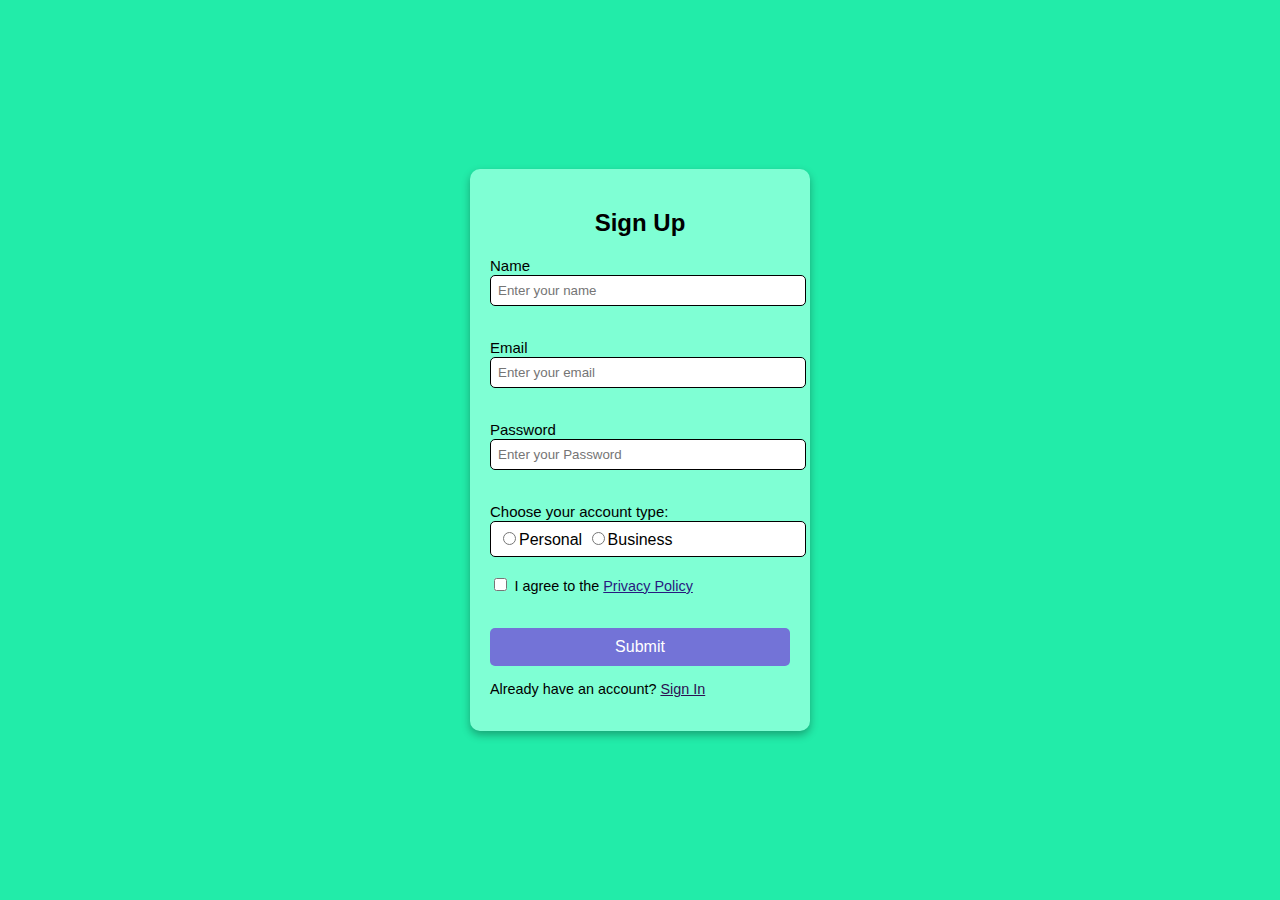
<file: index.html>
<!DOCTYPE html>
<html lang="en">
<head>
    <meta charset="UTF-8">
    <meta name="viewport" content="width=device-width, initial-scale=1.0">
    <title>Document</title>
    <link rel="stylesheet" href="style.css">
</head>
<body>
   
    <form action="" class="signup">
            <h2>Sign Up</h2>
            <div><label for="name">Name</label></div>
            <div><input type="text" id="name" name="username" placeholder="Enter your name" ></div>
            <br>

            <div><label for="email">Email</label></div>
            <div><input type="email" id="email" name="userEmail" placeholder="Enter your email" required></div>
            <br>

            <div><label for="password">Password</label></div>
            <div><input type="password" id="password" name="userPassword" placeholder="Enter your Password" required></div>
            <br>

            <div><label for="accountType">Choose your account type:</label></div>
            <div class="radio">
                <input type="radio" name="accountType" value="Personal">Personal
                <input type="radio" name="accountType" value="Business">Business
            </div>
            <br>

            <div class="checkbox">
                <input type="checkbox" id="agree" name="agree" required>
                <label for="agree">I agree to the <a href="#">Privacy Policy</a></label>
            </div>
            <br>


            <button type="submit">Submit</button>
            <br>

            <p>Already have an account? <a href="signIn.html">Sign In</a></p>

        </form>

</body>
</html>
</file>
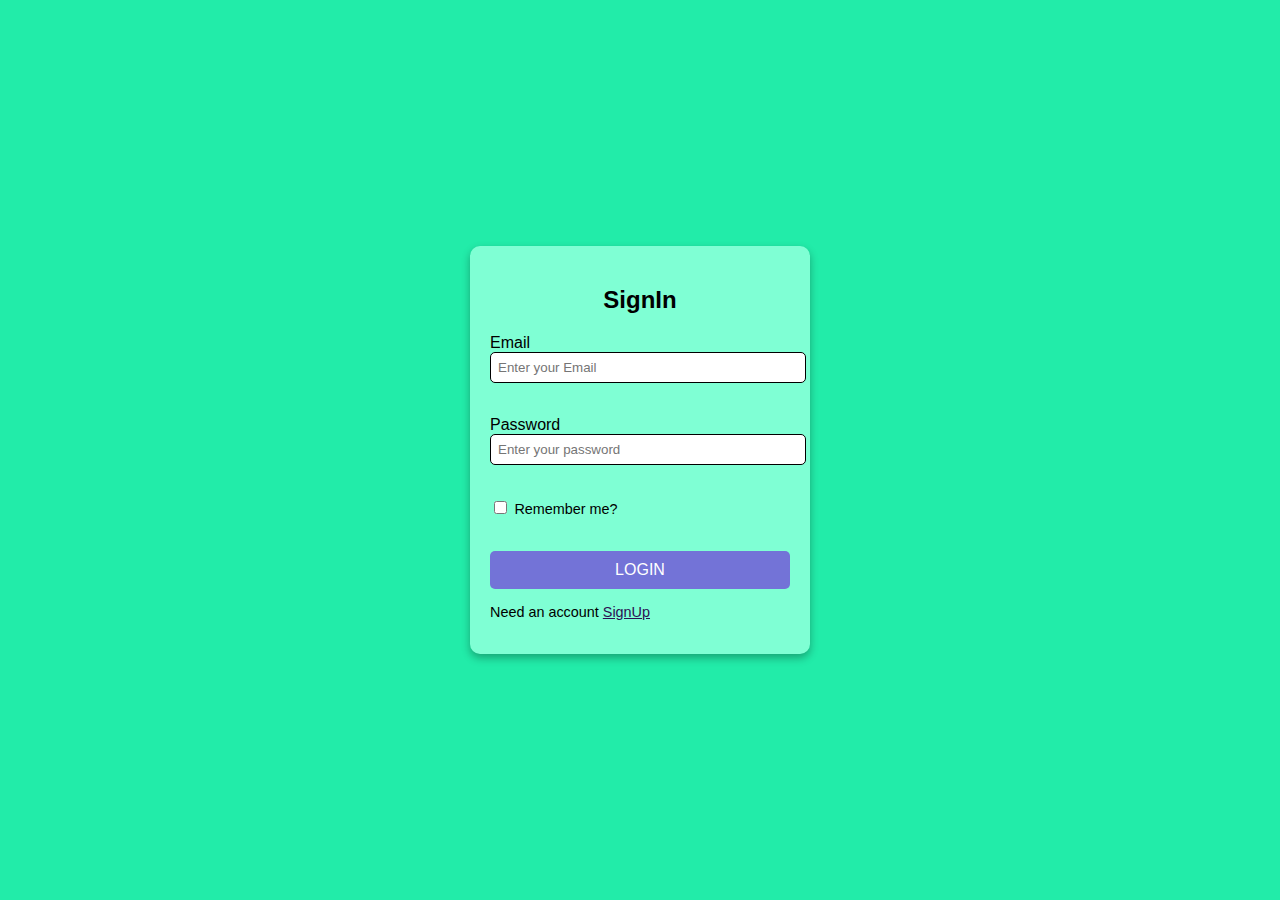
<file: signIn.html>
<!DOCTYPE html>
<html lang="en">
<head>
    <meta charset="UTF-8">
    <meta name="viewport" content="width=device-width, initial-scale=1.0">
    <title>Document</title>
    <link rel="stylesheet" href="style2.css">
</head>
<body>
    <form action="" class="signIn">
        <h2>SignIn</h2>
        <div><label for="email">Email</label></div>
        <div><input type="email" id="email" name="userEmail" placeholder="Enter your Email"></div>
        <br>

        <div><label for="password">Password</label></div>
        <div><input type="password" name="userPassword" id="password" placeholder="Enter your password"></div>
        <br>

        <div class="checkbox">
            <input type="checkbox" id="agree" name="agree" >
            <label for="agree">Remember me?</label>
        </div>
        <br>

        <button type="submit">LOGIN</button>
        <br>

        <p>Need an account <a href="index.html">SignUp</a></p>
    </form>
</body>
</html>
</file>
<file: style.css>
body {
    font-family: Arial, sans-serif;
    background-color: rgb(34, 236, 169);
    display: flex;
    justify-content: center;
    align-items: center;
    height: 100vh;
    margin: 0;
}


.signup {
    background-color: aquamarine;
    padding: 20px;
    border: 8px;
    box-shadow: 0 4px 8px rgba(0, 0, 0, 0.3);
    width: 300px;
    border-radius: 10px;
}
.signup h2 {
    margin-bottom: 20px;
    display: flex;
    justify-content: center;

}

.signup label {
    /* text-align: left; */
    /* margin-bottom: 5px; */
    font-size: 15px;
    font-weight: 200;
}

.signup input[type="text"] ,.signup input[type="email"], .signup input[type="password"] {
    width: 100%;
    padding: 7px;
    margin-bottom: 15px;
    border-radius: 5px;
    border: 1px solid black;
    color: #131313;
}

.radio label {
    display: inline-block;
    margin-right: 10px;
}

.radio {
    width: 100%;
    border: 1px solid black;
    border-radius: 5px;
    background-color: #fff;
    padding: 7px;
}

.checkbox {
    text-align: left;
    margin-bottom: 15px;
}

.checkbox  label {
    font-size: 0.9rem;
}

.checkbox a {
    color: rgb(40, 26, 127);
}

button {
    background-color: rgb(115, 115, 215);
    border: none;
    padding: 10px 20px;
    border-radius: 5px;
    color: white;
    font-size: 1rem;
    cursor: pointer;
    width: 100%;
}

button:hover {
    background-color: blueviolet;
}

p {
    margin-top: 15px;
    font-size: 0.9rem;
}

p a {
    color: rgb(44, 15, 82);
}

p a:active{
    color: blue;
}
</file>
<file: style2.css>
body {
    font-family: Arial, sans-serif;
    background-color: rgb(34, 236, 169);
    display: flex;
    justify-content: center;
    align-items: center;
    height: 100vh;
    margin: 0;
    /* overflow: hidden; */
}

.signIn {
    background-color: aquamarine;
    padding: 20px;
    border: 8px;
    box-shadow: 0 4px 8px rgba(0, 0, 0, 0.3);
    width: 300px;
    border-radius: 10px;
}

.signIn h2 {
    margin-bottom: 20px;
    display: flex;
    justify-content: center;

}

.signup label {
    /* text-align: left; */
    /* margin-bottom: 5px; */
    font-size: 15px;
    font-weight: 200;
}

.signIn input[type="email"], .signIn input[type="password"] {
    width: 100%;
    padding: 7px;
    margin-bottom: 15px;
    border-radius: 5px;
    border: 1px solid black;
    color: #fff;
}

.checkbox {
    text-align: left;
    margin-bottom: 15px;
}

.checkbox  label {
    font-size: 0.9rem;
}

.checkbox a {
    color: rgb(40, 26, 127);
}

button {
    background-color: rgb(115, 115, 215);
    border: none;
    padding: 10px 20px;
    border-radius: 5px;
    color: white;
    font-size: 1rem;
    cursor: pointer;
    width: 100%;
}

button:hover {
    background-color: blueviolet;
}

p {
    margin-top: 15px;
    font-size: 0.9rem;
}

p a {
    color: rgb(44, 15, 82);
}

p a:active{
    color: blue;
}
</file>
